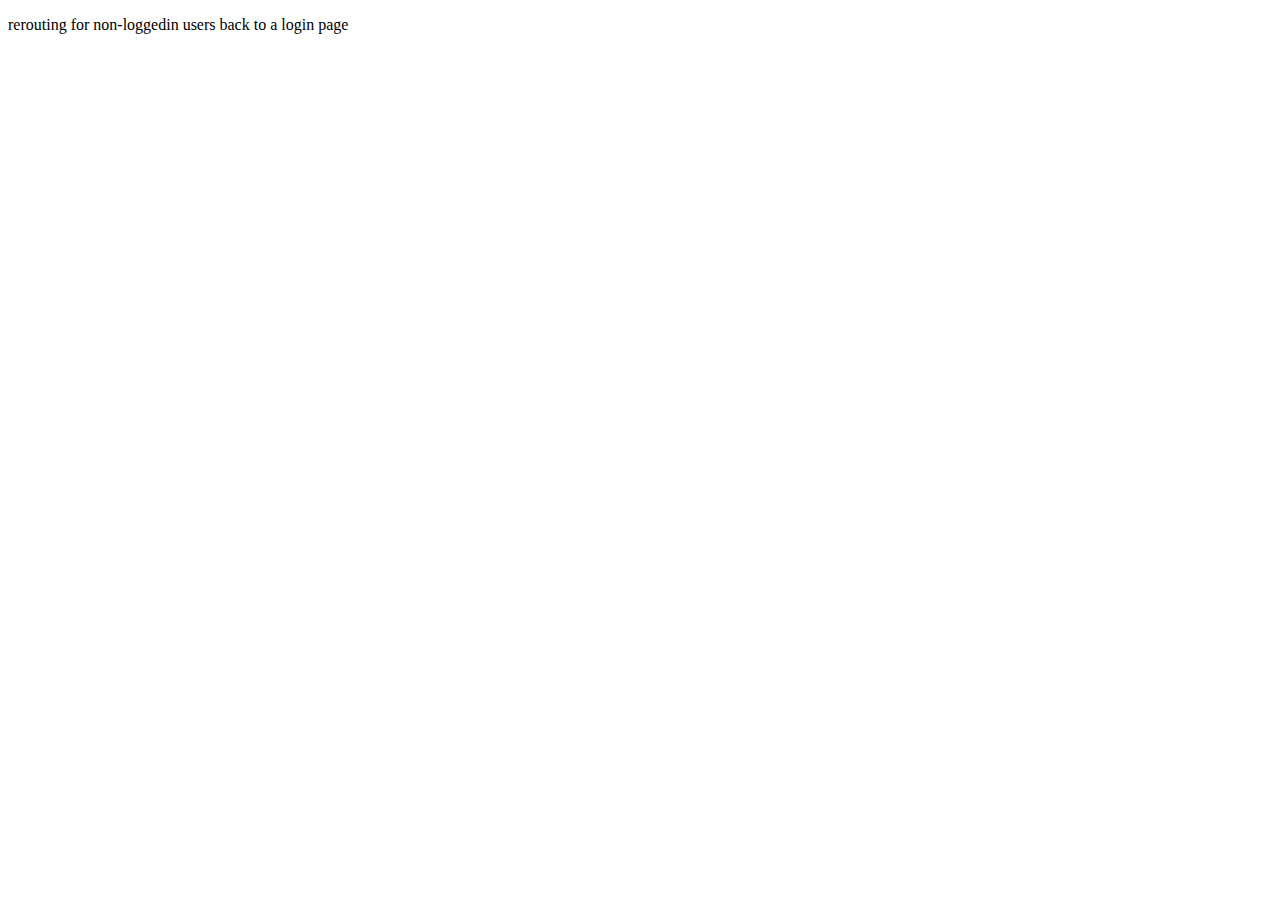
<file: card/index.html>
<!DOCTYPE html>
<html lang="en">
	<head>
		<meta charset="UTF-8" />
		<meta name="viewport" content="width=device-width, initial-scale=1.0" />
		<title>TITLE???</title>
	</head>
	<body>
		<p>rerouting for non-loggedin users back to a login page</p>
	</body>
</html>
</file>
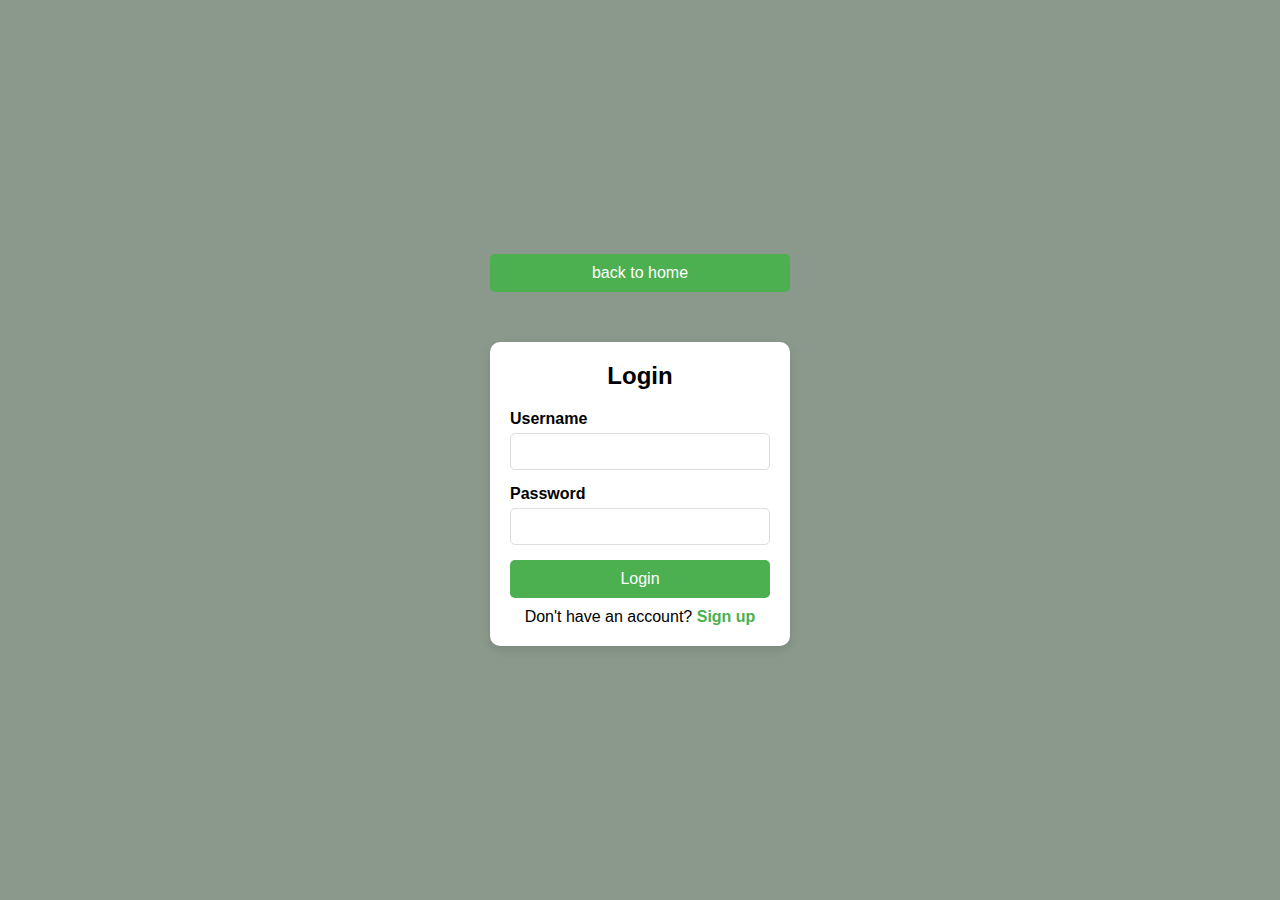
<file: card/card.html>
<!DOCTYPE html>
<html lang="en">
	<head>
		<meta charset="UTF-8" />
		<meta name="viewport" content="width=device-width, initial-scale=1.0" />
		<title>Login Card</title>

		<!-- STYLES -->
		<style>
			/* REMOVES DEFAULT BROWSER MARGINS AND PADDINGS */
			* {
				margin: 0;
				padding: 0;
				box-sizing: border-box;
			}

			body {
				font-family: "Arial", sans-serif;
				background-color: #f4f4f4;
				display: flex;
				justify-content: center;
				align-items: center;
				height: 100vh;
				background-color: rgb(022 52 024 / 0.5);
			}

			.login-card {
				background-color: white;
				border-radius: 10px;
				padding: 20px;
				box-shadow: 0px 4px 10px rgba(0, 0, 0, 0.1);
				width: 300px;
			}

			h2 {
				text-align: center;
				margin-bottom: 20px;
			}

			.input-container {
				margin-bottom: 15px;
			}

			label {
				display: block;
				font-weight: bold;
				margin-bottom: 5px;
			}

			input {
				width: 100%;
				padding: 10px;
				border: 1px solid #ddd;
				border-radius: 5px;
			}

			button {
				width: 100%;
				padding: 10px;
				background-color: #4caf50;
				color: white;
				border: none;
				border-radius: 5px;
				cursor: pointer;
				font-size: 16px;
			}

			button:hover {
				background-color: #45a049;
			}

			.signup-text {
				text-align: center;
				margin-top: 10px;
			}

			.signup-text a {
				color: #4caf50;
				text-decoration: none;
				font-weight: bold;
			}

			.signup-text a:hover {
				text-decoration: underline;
			}

			.nav {
				margin-bottom: 50px;
			}
		</style>
	</head>
	<body>
		<!--  this stack div is to add a button back to home -->
		<div class="stack">
			<div class="nav">
				<button id="home">back to home</button>
			</div>

			<!-- This div below is used with the css style above to create a basic login card - you will need your own JS to make it work-->
			<div class="login-card">
				<h2>Login</h2>
				<form action="#">
					<div class="input-container">
						<label for="username">Username</label>
						<input type="text" id="username" name="username" required />
					</div>
					<div class="input-container">
						<label for="password">Password</label>
						<input type="password" id="password" name="password" required />
					</div>
					<button type="submit">Login</button>
					<p class="signup-text">Don't have an account? <a href="#">Sign up</a></p>
				</form>

				<!-- <div>
					<button id="home" style="margin-top: 50px">back to home</button>
				</div> -->
			</div>
		</div>
	</body>
</html>
<script>
	document.getElementById("home").addEventListener("click", () => {
		window.location.href = "../index.html";
	});
</script>
</file>
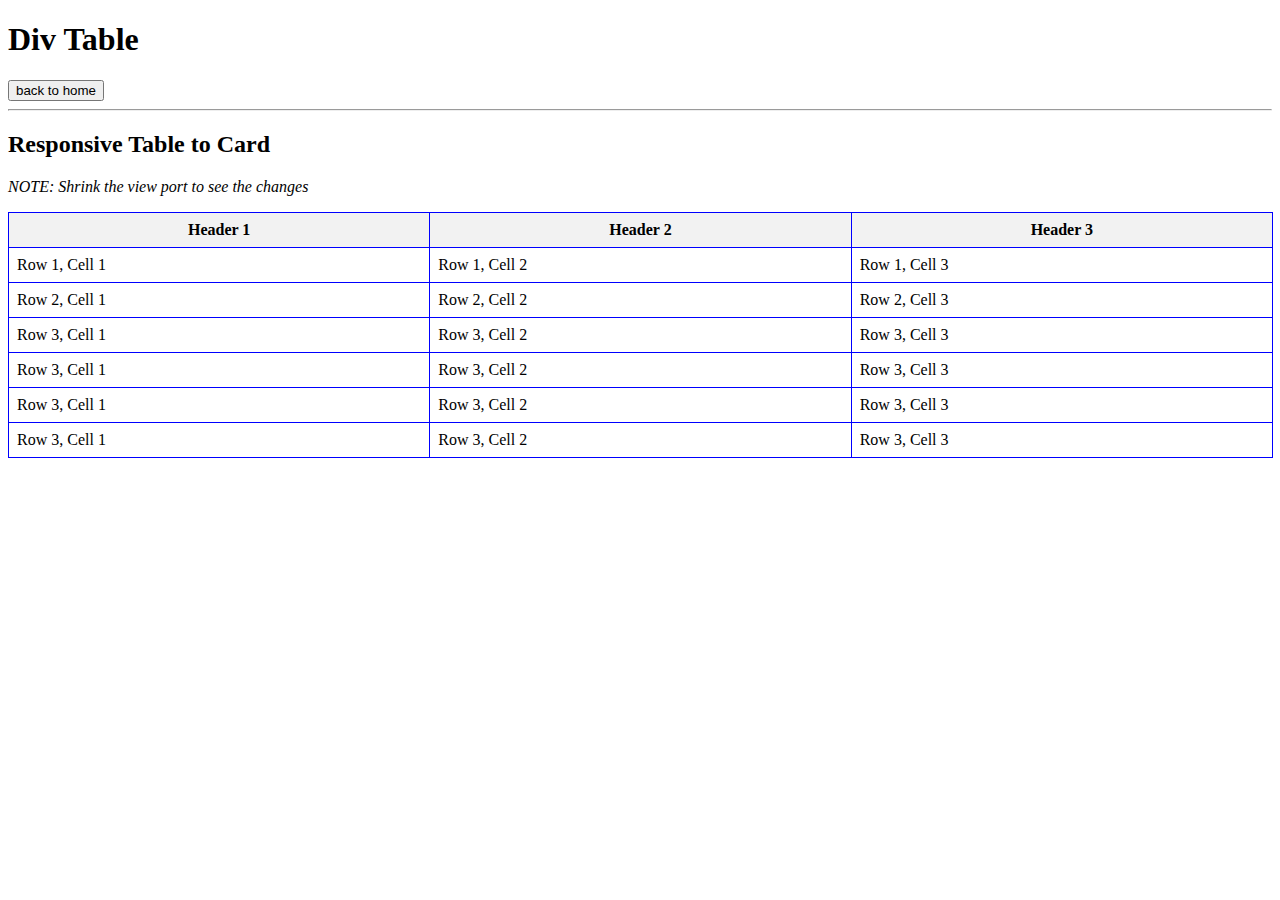
<file: divtable/divtable.html>
<!DOCTYPE html>
<html lang="en">
	<head>
		<meta charset="UTF-8" />
		<meta name="viewport" content="width=device-width, initial-scale=1.0" />
		<title>DIV TABLE</title>

		<style>
			/* Basic table styling for desktop */
			.table {
				display: table;
				width: 100%;
				border-collapse: collapse;
			}

			.row {
				display: table-row;
			}

			.cell {
				display: table-cell;
				/* border: 1px solid #ddd; */
				border: 1px solid blue;
				padding: 8px;
				text-align: left;
			}

			.header-card {
				display: none;
			}

			.header {
				display: table-row;
				background-color: #f2f2f2;
				/* background-color: red; */
				font-weight: bold;
			}

			.header .cell {
				font-weight: bold;
				text-align: center;
			}

			/* For smaller screens (mobile) */
			@media (max-width: 600px) {
				.table {
					display: block;
				}

				.row {
					display: block;
					border: 1px solid #ddd;
					margin-bottom: 10px;
					border-radius: 8px;
					background-color: #f9f9f9;
					box-shadow: 0 2px 5px rgba(0, 0, 0, 0.1);
				}

				.header {
					display: none; /* Hide the main table header on mobile */
				}

				.header-card {
					display: block;
					font-weight: bold;
					background-color: #4caf50;
					color: white;
					padding: 10px;
					text-align: center;
					border-radius: 8px 8px 0 0;
				}

				.cell {
					display: block;
					border: none;
					padding: 10px;
					text-align: left;
					border-bottom: 1px solid #eee;
				}

				.cell:last-child {
					border-bottom: none;
				}
			}
		</style>
	</head>
	<body>
		<div>
			<h1>Div Table</h1>
		</div>
		<button id="home">back to home</button>
		<hr />

		<h2>Responsive Table to Card</h2>
		<p><em>NOTE: Shrink the view port to see the changes</em></p>

		<div class="table">
			<!-- Table Header Row for Desktop View -->
			<div class="header">
				<div class="cell">Header 1</div>
				<div class="cell">Header 2</div>
				<div class="cell">Header 3</div>
			</div>

			<!-- Row 1 with its unique header for mobile -->
			<div class="row">
				<div class="header-card">Header 1</div>
				<!-- Unique header for Row 1 on mobile -->
				<div class="cell">Row 1, Cell 1</div>
				<div class="cell">Row 1, Cell 2</div>
				<div class="cell">Row 1, Cell 3</div>
			</div>

			<!-- Row 2 with its unique header for mobile -->
			<div class="row">
				<div class="header-card">Header 2</div>
				<!-- Unique header for Row 2 on mobile -->
				<div class="cell">Row 2, Cell 1</div>
				<div class="cell">Row 2, Cell 2</div>
				<div class="cell">Row 2, Cell 3</div>
			</div>

			<!-- Row 3 with its unique header for mobile -->
			<div class="row">
				<div class="header-card">Header 3</div>
				<!-- Unique header for Row 3 on mobile -->
				<div class="cell">Row 3, Cell 1</div>
				<div class="cell">Row 3, Cell 2</div>
				<div class="cell">Row 3, Cell 3</div>
			</div>

			<!-- Row 3 with its unique header for mobile -->
			<div class="row">
				<div class="header-card">Header 3</div>
				<!-- Unique header for Row 3 on mobile -->
				<div class="cell">Row 3, Cell 1</div>
				<div class="cell">Row 3, Cell 2</div>
				<div class="cell">Row 3, Cell 3</div>
			</div>

			<!-- Row 3 with its unique header for mobile -->
			<div class="row">
				<div class="header-card">Header 3</div>
				<!-- Unique header for Row 3 on mobile -->
				<div class="cell">Row 3, Cell 1</div>
				<div class="cell">Row 3, Cell 2</div>
				<div class="cell">Row 3, Cell 3</div>
			</div>

			<!-- Row 3 with its unique header for mobile -->
			<div class="row">
				<div class="header-card">Header 3</div>
				<!-- Unique header for Row 3 on mobile -->
				<div class="cell">Row 3, Cell 1</div>
				<div class="cell">Row 3, Cell 2</div>
				<div class="cell">Row 3, Cell 3</div>
			</div>
		</div>
	</body>
</html>

<script>
	document.getElementById("home").addEventListener("click", () => {
		window.location.href = "../index.html";
	});
</script>
</file>
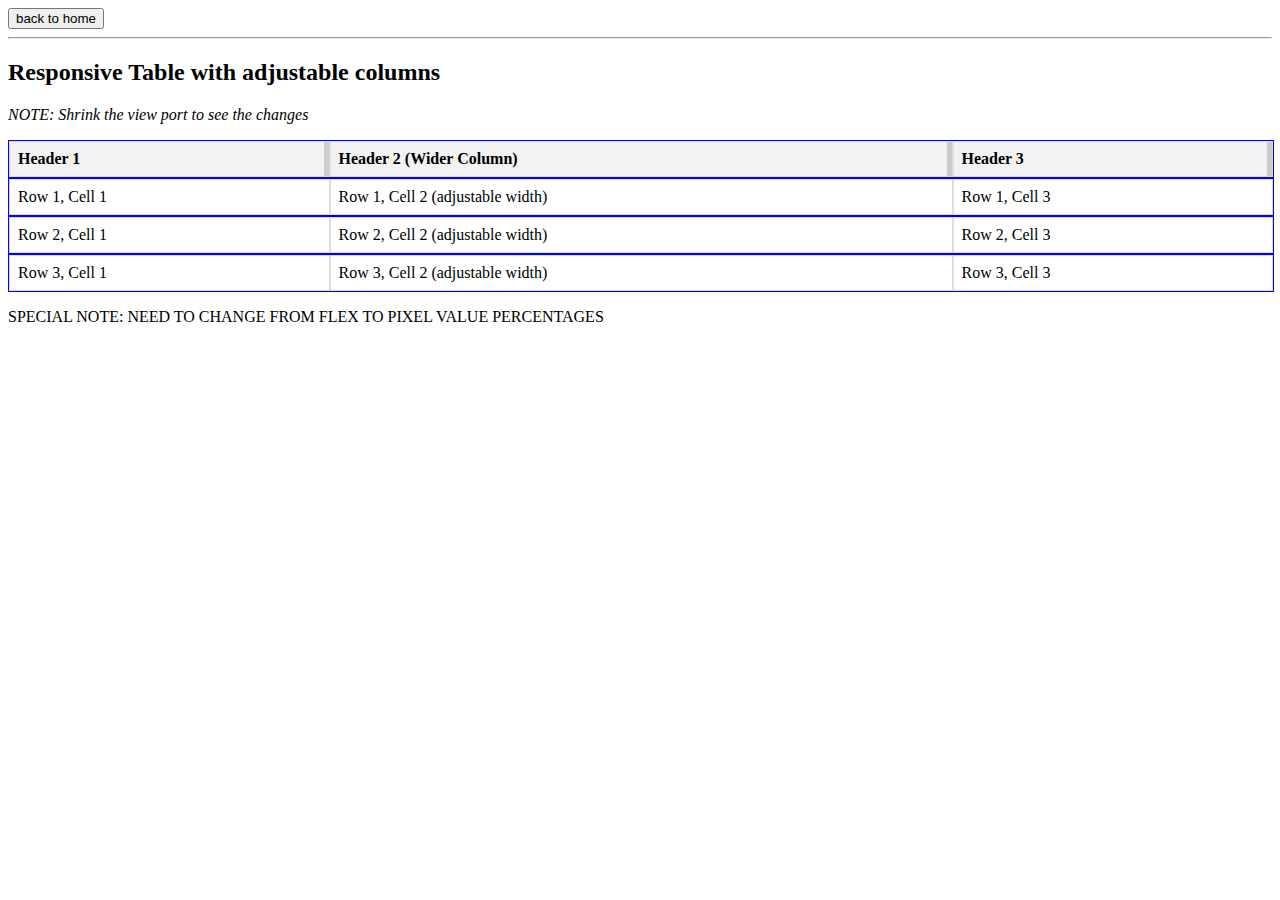
<file: divtableadjustcol/divtableadjustcol.html>
<!DOCTYPE html>
<html lang="en">
	<head>
		<meta charset="UTF-8" />
		<meta name="viewport" content="width=device-width, initial-scale=1.0" />
		<title>Responsive Flex Table with Adjustable Columns</title>
		<style>
			/* Basic table styling using flexbox */
			.table {
				display: flex;
				flex-direction: column;
				width: 100%;
			}

			.header,
			.row {
				display: flex;
				width: 100%;
				border: 1px solid blue;
			}

			.cell {
				padding: 8px;
				text-align: left;
				border: 1px solid #ddd;
				position: relative;
				overflow: hidden;
			}

			/* Resizable column */
			.resizable {
				resize: horizontal; /* 2 lines in lower right */
				overflow: hidden;
				white-space: nowrap;
			}

			/* Resizer handle */
			.resizer {
				width: 5px; /*width of right side col */
				height: 100%;
				position: absolute;
				top: 0;
				right: 0;
				cursor: col-resize;
				background-color: #ccc;
				user-select: none;
			}

			.header {
				background-color: #f2f2f2;
				font-weight: bold;
			}

			/* For smaller screens (mobile) */
			@media (max-width: 600px) {
				.table {
					display: block;
				}

				.row {
					display: block;
					/* border: 1px solid #ddd; */
					margin-bottom: 10px;
					/* border-radius: 8px; */
					background-color: #f9f9f9;
					/* box-shadow: 0 2px 5px rgba(0, 0, 0, 0.1); */
				}

				/* For smaller screens (mobile) */

				.header {
					display: none; /* Hide main table header on mobile */
				}

				.header-card {
					display: block;
					font-weight: bold;
					background-color: #4caf50;
					color: white;
					padding: 10px;
					text-align: center;
					border-radius: 8px 8px 0 0;
				}

				.cell {
					display: block;
					/* border: none; */
					padding: 10px;
					text-align: left;
					/* border-bottom: 1px solid #eee; */
				}

				.cell:last-child {
					border-bottom: none;
				}
			}
		</style>
	</head>
	<body>
		<button id="home">back to home</button>
		<hr />

		<h2>Responsive Table with adjustable columns</h2>

		<p><em>NOTE: Shrink the view port to see the changes</em></p>

		<div class="table" id="table">
			<!-- Table Header Row for Desktop View -->
			<div class="header">
				<div class="cell" style="flex: 1" data-col="1">
					Header 1
					<div class="resizer"></div>
				</div>
				<div class="cell" style="flex: 2" data-col="2">
					Header 2 (Wider Column)
					<div class="resizer"></div>
				</div>
				<div class="cell" style="flex: 1" data-col="3">
					Header 3
					<div class="resizer"></div>
				</div>
			</div>

			<!-- Row 1 with its unique header for mobile -->
			<div class="row">
				<div class="cell" style="flex: 1" data-col="1">Row 1, Cell 1</div>
				<div class="cell" style="flex: 2" data-col="2">Row 1, Cell 2 (adjustable width)</div>
				<div class="cell" style="flex: 1" data-col="3">Row 1, Cell 3</div>
			</div>

			<!-- Row 2 with its unique header for mobile -->
			<div class="row">
				<div class="cell" style="flex: 1" data-col="1">Row 2, Cell 1</div>
				<div class="cell" style="flex: 2" data-col="2">Row 2, Cell 2 (adjustable width)</div>
				<div class="cell" style="flex: 1" data-col="3">Row 2, Cell 3</div>
			</div>

			<!-- Row 3 with its unique header for mobile -->
			<div class="row">
				<div class="cell" style="flex: 1" data-col="1">Row 3, Cell 1</div>
				<div class="cell" style="flex: 2" data-col="2">Row 3, Cell 2 (adjustable width)</div>
				<div class="cell" style="flex: 1" data-col="3">Row 3, Cell 3</div>
			</div>
		</div>

		<p>SPECIAL NOTE: NEED TO CHANGE FROM FLEX TO PIXEL VALUE PERCENTAGES</p>
	</body>
</html>

<script>
	const resizers = document.querySelectorAll(".resizer");
	const table = document.getElementById("table");

	resizers.forEach(function (resizer) {
		let x = 0;
		let w = 0;
		let colIndex;

		const cell = resizer.parentElement;
		const colCells = document.querySelectorAll(`.cell[data-col="${cell.dataset.col}"]`);

		resizer.addEventListener("mousedown", function (e) {
			x = e.clientX;
			w = cell.offsetWidth;
			colIndex = cell.dataset.col;

			document.addEventListener("mousemove", mouseMoveHandler);
			document.addEventListener("mouseup", mouseUpHandler);
		});

		function mouseMoveHandler(e) {
			const dx = e.clientX - x;
			const newWidth = w + dx;
			const flexGrow = (newWidth / table.offsetWidth).toFixed(2);

			// Update the flex-grow property for all cells in the same column
			colCells.forEach((colCell) => {
				colCell.style.flex = flexGrow;
			});
		}

		function mouseUpHandler() {
			document.removeEventListener("mousemove", mouseMoveHandler);
			document.removeEventListener("mouseup", mouseUpHandler);
		}
	});
</script>

<script>
	document.getElementById("home").addEventListener("click", () => {
		window.location.href = "../index.html";
	});
</script>

<!-- =====
		<h2>Responsive Table with adjustable columns</h2>
<button id="home">back to home</button>
<hr />

document.getElementById("home").addEventListener("click", () => { window.location.href = "../index.html"; //go back home page }); -->
</file>
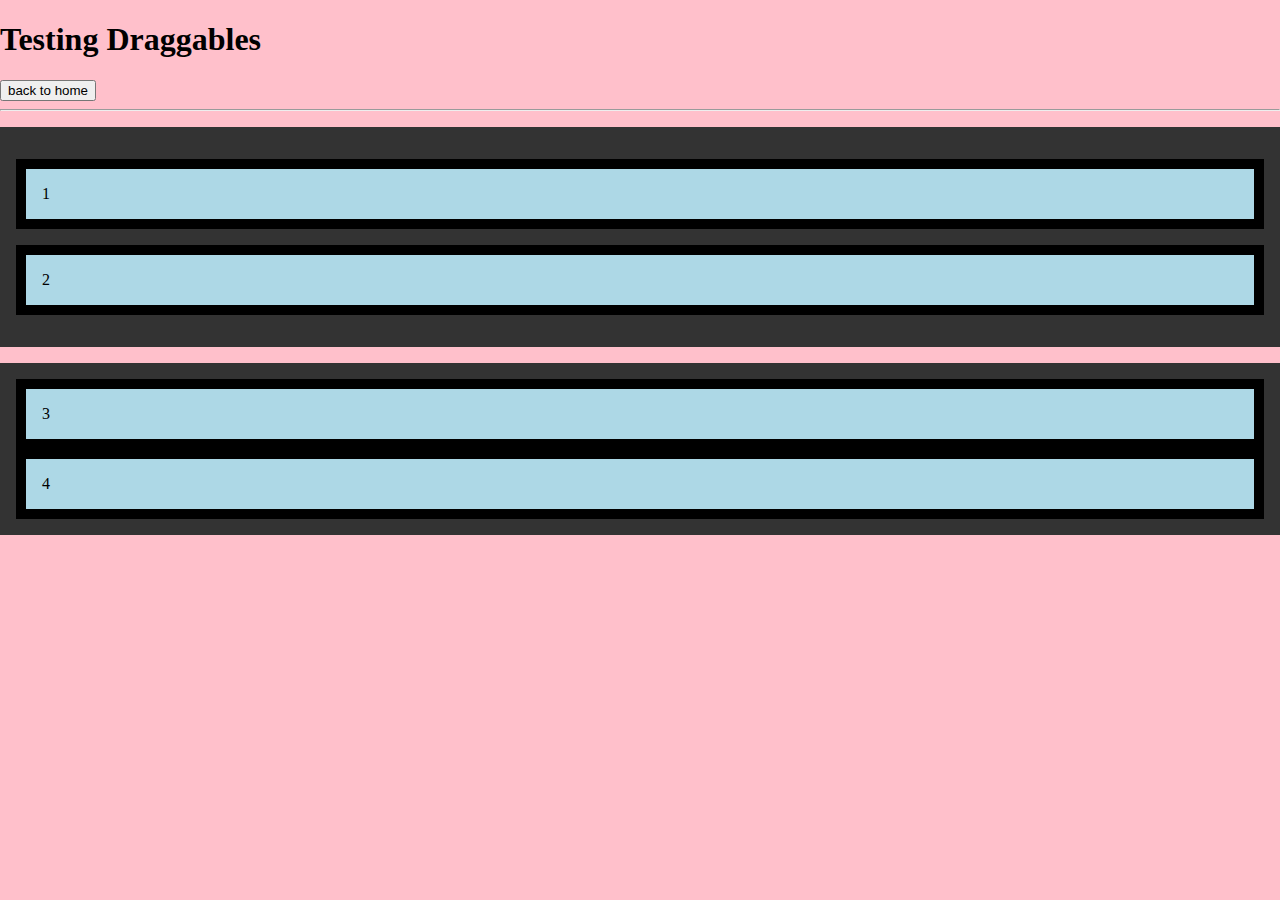
<file: draggable/draggable.html>
<!DOCTYPE html>
<html lang="en">
	<head>
		<meta charset="UTF-8" />
		<!-- needed for mobile first -->
		<meta name="viewport" content="width=device-width, initial-scale=1.0" />

		<!-- <link rel="stylesheet" href="./style.css" /> -->
		<!-- defer below will run AFTER html has been processed -->
		<!-- <script src="./script.js" defer></script> -->

		<title>Testing Draggables</title>

		<!-- STYLES -->
		<style>
			body {
				background-color: pink;
				margin: 0;
			}

			.container {
				background-color: #333;
				padding: 1rem;
				margin-top: 1rem;
			}

			.draggable {
				padding: 1rem;
				background-color: lightblue;
				border: 10px solid black;
				cursor: move;
			}

			.draggable.dragging {
				opacity: 0.5;
				border-top: 5px solid red;
			}
		</style>
	</head>
	<body>
		<h1>Testing Draggables</h1>

		<button id="home">back to home</button>
		<hr />

		<div class="container">
			<p class="draggable" draggable="true">1</p>
			<p class="draggable" draggable="true">2</p>
		</div>

		<div class="container">
			<div class="draggable" draggable="true">3</div>
			<div class="draggable" draggable="true">4</div>
		</div>

		<script>
			document.getElementById("home").addEventListener("click", () => {
				window.location.href = "../index.html";
			});
		</script>
		<script>
			// https://www.youtube.com/watch?v=jfYWwQrtzzY
			console.log("hello from script.js");

			const draggables = document.querySelectorAll(".draggable");

			const containers = document.querySelectorAll(".container");

			draggables.forEach((draggable) => {
				draggable.addEventListener("dragstart", () => {
					console.log("drag started");
					draggable.classList.add("dragging");
				});

				draggable.addEventListener("dragend", () => {
					console.log("drag ended");
					draggable.classList.remove("dragging");
				});
			});

			containers.forEach((container) => {
				container.addEventListener("dragover", (e) => {
					console.log("drag over");

					e.preventDefault(); // changes cursor to show you can drop

					const afterElement = getDragAfterElement(container, e.clientY);
					// console.log("afterElement", afterElement);

					const draggable = document.querySelector(".dragging");

					if (afterElement == null) {
						container.appendChild(draggable);
					} else {
						container.insertBefore(draggable, afterElement);
					}
				});
			});

			// drag and drop between containers
			function getDragAfterElement(container, y) {
				// get a list of all draggable elements but NOT the one being dragged in the current container
				const draggablElements = [...container.querySelectorAll(".draggable:not(.dragging)")];

				return draggablElements.reduce(
					(closest, child) => {
						const box = child.getBoundingClientRect();
						console.log("box", box);
						const offset = y - box.top - box.height / 2;
						console.log(offset);

						if (offset < 0 && offset > closest.offset) {
							return { offset: offset, element: child };
						} else {
							return closest;
						}
					},
					{ offset: Number.NEGATIVE_INFINITY }
				).element;
			}
		</script>
	</body>
</html>
</file>
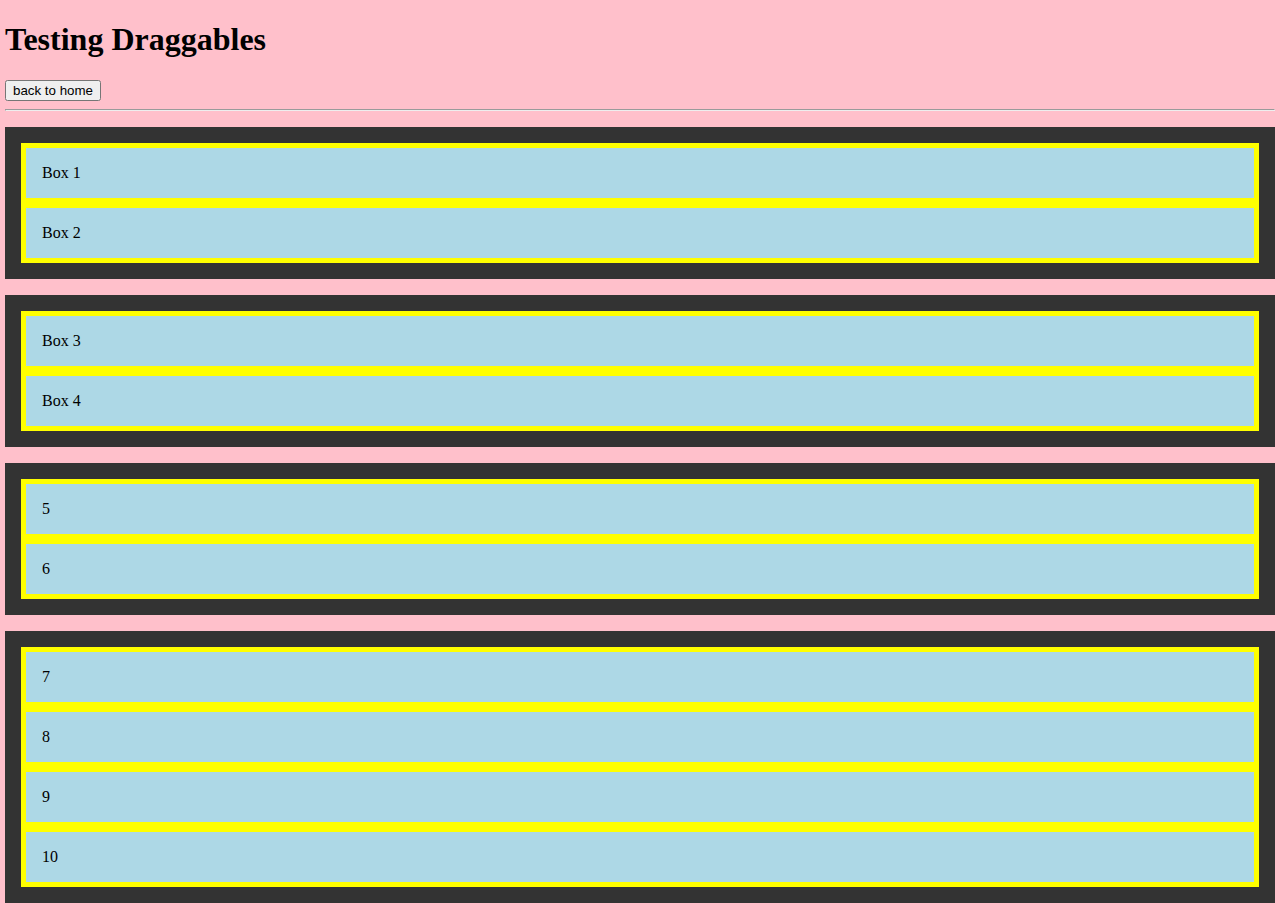
<file: draggable/draggable1.html>
<!DOCTYPE html>
<html lang="en">
	<head>
		<meta charset="UTF-8" />
		<!-- needed for mobile first -->
		<meta name="viewport" content="width=device-width, initial-scale=1.0" />

		<!-- defer below will run AFTER html has been processed -->
		<!-- <script src="./script.js" defer></script> -->

		<title>Testing Draggables</title>

		<!-- STYLES -->
		<style>
			body {
				background-color: pink;
				margin: 5px;
			}

			.container {
				background-color: #333;
				padding: 1rem;
				margin-top: 1rem;
			}

			.draggable {
				padding: 1rem;
				background-color: lightblue;
				border: 5px solid yellow;
				cursor: move;
			}

			.draggable.dragging {
				opacity: 0.5;
				border-top: 5px solid red;
			}
		</style>
	</head>

	<body>
		<h1>Testing Draggables</h1>

		<button id="home">back to home</button>
		<hr />

		<div>
			<div class="container" id="container1">
				<div class="draggable" draggable="true" id="container1div1" data-stuff="box1">Box 1</div>
				<div class="draggable" draggable="true" id="container1div2" data-stuff="box2">Box 2</div>
			</div>
		</div>

		<div class="container" id="container2">
			<div class="draggable" draggable="true" id="container2div1" data-stuff="box3">Box 3</div>
			<div class="draggable" draggable="true" id="container2div2" data-stuff="box4">Box 4</div>
		</div>

		<div class="container">
			<div class="draggable" draggable="true">5</div>
			<div class="draggable" draggable="true">6</div>
		</div>

		<div class="container">
			<div class="draggable" draggable="true">7</div>
			<div class="draggable" draggable="true">8</div>
			<div class="draggable" draggable="true">9</div>
			<div class="draggable" draggable="true">10</div>
			<!-- <div class="draggable" draggable="true">11</div>
			<div class="draggable" draggable="true">12</div>
			<div class="draggable" draggable="true">13</div>
			<div class="draggable" draggable="true">14</div>
			<div class="draggable" draggable="true">15</div>
			<div class="draggable" draggable="true">16</div> -->
		</div>

		<script>
			//HOME BUTTON SCRIPT
			document.getElementById("home").addEventListener("click", () => {
				window.location.href = "../index.html";
			});
		</script>

		<script>
			// https://www.youtube.com/watch?v=jfYWwQrtzzY
			console.log("hello from draggable.html script");

			const draggables = document.querySelectorAll(".draggable");
			const containers = document.querySelectorAll(".container");

			draggables.forEach((draggable) => {
				// var originalContainer = draggable.parentElement.id;
				// var originalDataStuff = draggable.getAttribute("data-stuff");

				draggable.addEventListener("dragstart", () => {
					console.log("drag started");
					draggable.classList.add("dragging");
					// const stuff = draggable.getAttribute("data-stuff");
					var originalContainer = draggable.parentElement.id;
					var originalId = draggable.id;
					var originalDataStuff = draggable.getAttribute("data-stuff");

					console.log("DATA-STUFF ID IS...", originalDataStuff, " WITH an id of...", originalId, " FROM originalContainer...", originalContainer);
				});

				draggable.addEventListener("dragend", () => {
					console.log("drag ended");
					var newContainer = draggable.parentElement.id;
					var newId = draggable.id + 7;
					var newDataStuff = draggable.getAttribute("data-stuff");

					console.log("NEW DATA-STUFF ID IS ... ", newDataStuff, " WITH an id of...", newId, " TO NEW CONTAINER...", newContainer);
					draggable.classList.remove("dragging");
				});
			});

			containers.forEach((container) => {
				container.addEventListener("dragover", (e) => {
					// console.log("drag over");

					e.preventDefault(); // changes cursor to show you can drop

					const afterElement = dragDropEvent(container, e.clientY);
					// console.log("afterElement", afterElement);

					const draggable = document.querySelector(".dragging");

					if (afterElement == null) {
						container.appendChild(draggable);
					} else {
						container.insertBefore(draggable, afterElement);
					}
				});
			});

			// drag and drop between containers USED TO BE getDragAfterElement!!!!!
			function dragDropEvent(container, y) {
				// console.log("DRAGGING container ID... ", container.id);
				// console.log("DRAGGING div ID... ", document.querySelector(".dragging").id);

				// get a list of all draggable elements but NOT the one being dragged in the current container
				const draggablElements = [...container.querySelectorAll(".draggable:not(.dragging)")];

				return draggablElements.reduce(
					(closest, child) => {
						const box = child.getBoundingClientRect();
						// console.log("THIS box is...", box);
						const offset = y - box.top - box.height / 2;
						// console.log(offset);

						if (offset < 0 && offset > closest.offset) {
							return { offset: offset, element: child };
						} else {
							return closest;
						}
					},
					{ offset: Number.NEGATIVE_INFINITY }
				).element;
			}
		</script>
	</body>
</html>
</file>
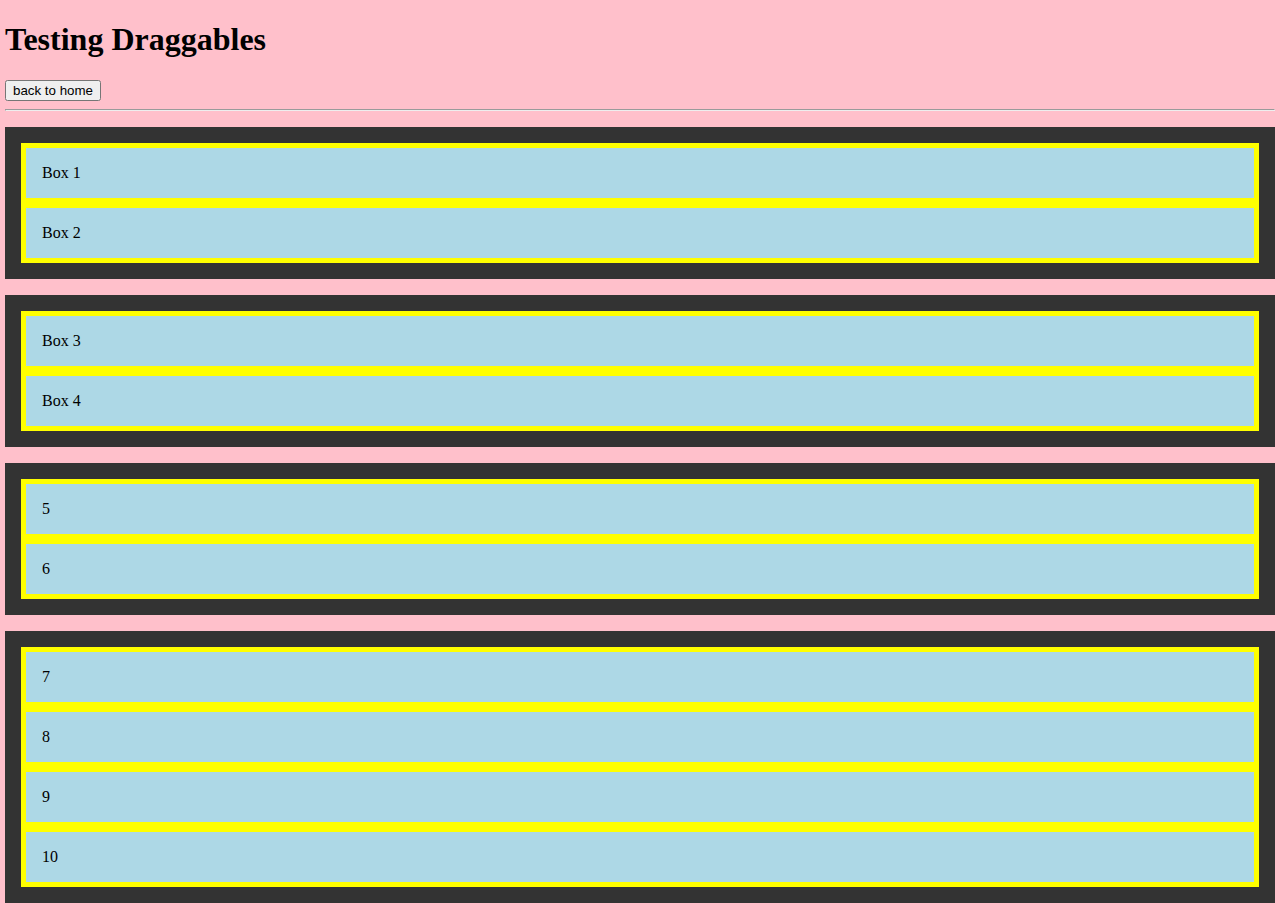
<file: draggable/draggablev1.html>
<!DOCTYPE html>
<html lang="en">
	<head>
		<meta charset="UTF-8" />
		<!-- needed for mobile first -->
		<meta name="viewport" content="width=device-width, initial-scale=1.0" />

		<!-- defer below will run AFTER html has been processed -->
		<!-- <script src="./script.js" defer></script> -->

		<title>Testing Draggables</title>

		<!-- STYLES -->
		<style>
			body {
				background-color: pink;
				margin: 5px;
			}

			.container {
				background-color: #333;
				padding: 1rem;
				margin-top: 1rem;
			}

			.draggable {
				padding: 1rem;
				background-color: lightblue;
				border: 5px solid yellow;
				cursor: move;
			}

			.draggable.dragging {
				opacity: 0.5;
				border-top: 5px solid red;
			}
		</style>
	</head>

	<body>
		<h1>Testing Draggables</h1>

		<button id="home">back to home</button>
		<hr />

		<div>
			<div class="container" id="container1">
				<div class="draggable" draggable="true" id="container1div1" data-stuff="box1">Box 1</div>
				<div class="draggable" draggable="true" id="container1div2" data-stuff="box2">Box 2</div>
			</div>
		</div>

		<div class="container" id="container2">
			<div class="draggable" draggable="true" id="container2div1" data-stuff="box3">Box 3</div>
			<div class="draggable" draggable="true" id="container2div2" data-stuff="box4">Box 4</div>
		</div>

		<div class="container">
			<div class="draggable" draggable="true">5</div>
			<div class="draggable" draggable="true">6</div>
		</div>

		<div class="container">
			<div class="draggable" draggable="true">7</div>
			<div class="draggable" draggable="true">8</div>
			<div class="draggable" draggable="true">9</div>
			<div class="draggable" draggable="true">10</div>
			<!-- <div class="draggable" draggable="true">11</div>
			<div class="draggable" draggable="true">12</div>
			<div class="draggable" draggable="true">13</div>
			<div class="draggable" draggable="true">14</div>
			<div class="draggable" draggable="true">15</div>
			<div class="draggable" draggable="true">16</div> -->
		</div>

		<script>
			//HOME BUTTON SCRIPT
			document.getElementById("home").addEventListener("click", () => {
				window.location.href = "../index.html";
			});
		</script>

		<script>
			// https://www.youtube.com/watch?v=jfYWwQrtzzY
			console.log("hello from draggable.html script");

			const draggables = document.querySelectorAll(".draggable");
			const containers = document.querySelectorAll(".container");

			draggables.forEach((draggable) => {
				// var originalContainer = draggable.parentElement.id;
				// var originalDataStuff = draggable.getAttribute("data-stuff");

				draggable.addEventListener("dragstart", () => {
					console.log("drag started");
					draggable.classList.add("dragging");
					// const stuff = draggable.getAttribute("data-stuff");
					var originalContainer = draggable.parentElement.id;
					var originalId = draggable.id;
					var originalDataStuff = draggable.getAttribute("data-stuff");

					console.log("DATA-STUFF ID IS...", originalDataStuff, " WITH an id of...", originalId, " FROM originalContainer...", originalContainer);
				});

				draggable.addEventListener("dragend", () => {
					console.log("drag ended");
					var newContainer = draggable.parentElement.id;
					var newId = draggable.id + 7;
					var newDataStuff = draggable.getAttribute("data-stuff");

					console.log("NEW DATA-STUFF ID IS ... ", newDataStuff, " WITH an id of...", newId, " TO NEW CONTAINER...", newContainer);
					draggable.classList.remove("dragging");
				});
			});

			containers.forEach((container) => {
				container.addEventListener("dragover", (e) => {
					// console.log("drag over");

					e.preventDefault(); // changes cursor to show you can drop

					const afterElement = dragDropEvent(container, e.clientY);
					// console.log("afterElement", afterElement);

					const draggable = document.querySelector(".dragging");

					if (afterElement == null) {
						container.appendChild(draggable);
					} else {
						container.insertBefore(draggable, afterElement);
					}
				});
			});

			// drag and drop between containers USED TO BE getDragAfterElement!!!!!
			function dragDropEvent(container, y) {
				// console.log("DRAGGING container ID... ", container.id);
				// console.log("DRAGGING div ID... ", document.querySelector(".dragging").id);

				// get a list of all draggable elements but NOT the one being dragged in the current container
				const draggablElements = [...container.querySelectorAll(".draggable:not(.dragging)")];

				return draggablElements.reduce(
					(closest, child) => {
						const box = child.getBoundingClientRect();
						// console.log("THIS box is...", box);
						const offset = y - box.top - box.height / 2;
						// console.log(offset);

						if (offset < 0 && offset > closest.offset) {
							return { offset: offset, element: child };
						} else {
							return closest;
						}
					},
					{ offset: Number.NEGATIVE_INFINITY }
				).element;
			}
		</script>
	</body>
</html>
<!-- // const containers = document.querySelectorAll(".container");

			// containers.forEach((container) => {
			// 	container.addEventListener("dragstart", (e) => {
			// 		const dragging = e.target;
			// 		dragging.classList.add("dragging");

			// 		// Store original container and position in DataTransfer
			// 		const parentItems = [...dragging.parentElement.querySelectorAll(".item")];
			// 		const dragInfo = {
			// 			id: dragging.dataset.id,
			// 			originalContainer: dragging.parentElement.id,
			// 			originalPosition: parentItems.indexOf(dragging) + 1,
			// 		};
			// 		e.dataTransfer.setData("application/json", JSON.stringify(dragInfo));
			// 	});

			// 	container.addEventListener("dragover", (e) => {
			// 		e.preventDefault();
			// 		const dragging = document.querySelector(".dragging");
			// 		const afterElement = getDragAfterElement(container, e.clientY);
			// 		if (afterElement == null) {
			// 			container.appendChild(dragging);
			// 		} else {
			// 			container.insertBefore(dragging, afterElement);
			// 		}
			// 	});

			// 	container.addEventListener("drop", (e) => {
			// 		e.preventDefault();
			// 		const dragging = document.querySelector(".dragging");
			// 		if (!dragging) return;
			// 		dragging.classList.remove("dragging");

			// 		// Retrieve original info from DataTransfer
			// 		const dragInfo = JSON.parse(e.dataTransfer.getData("application/json"));

			// 		// Compute new position
			// 		const newItems = [...dragging.parentElement.querySelectorAll(".item")];
			// 		const newPosition = newItems.indexOf(dragging) + 1;

			// 		// Log DTO: original + new info
			// 		console.log({
			// 			id: dragInfo.id,
			// 			originalContainer: dragInfo.originalContainer,
			// 			originalPosition: dragInfo.originalPosition,
			// 			newContainer: dragging.parentElement.id,
			// 			newPosition: newPosition,
			// 		});

			// 		// Update numbering and counters
			// 		updateAll();
			// 	});
			// });

			// // Helper to find element after cursor
			// function getDragAfterElement(container, y) {
			// 	const draggableElements = [...container.querySelectorAll(".item:not(.dragging)")];
			// 	return draggableElements.reduce(
			// 		(closest, child) => {
			// 			const box = child.getBoundingClientRect();
			// 			const offset = y - box.top - box.height / 2;
			// 			if (offset < 0 && offset > closest.offset) {
			// 				return { offset: offset, element: child };
			// 			} else {
			// 				return closest;
			// 			}
			// 		},
			// 		{ offset: Number.NEGATIVE_INFINITY }
			// 	).element;
			// }

			// // Update numbering and counters
			// function updateAll() {
			// 	containers.forEach((container) => {
			// 		const items = container.querySelectorAll(".item");
			// 		items.forEach((item, index) => {
			// 			item.dataset.position = index + 1;
			// 			item.textContent = `Item ${index + 1} (id=${item.dataset.id})`;
			// 		});
			// 		const counter = document.getElementById(container.id.replace("container", "counter"));
			// 		counter.textContent = `Total items: ${items.length}`;
			// 	});
			// }

			// // Initialize on load
			// updateAll(); -->
</file>
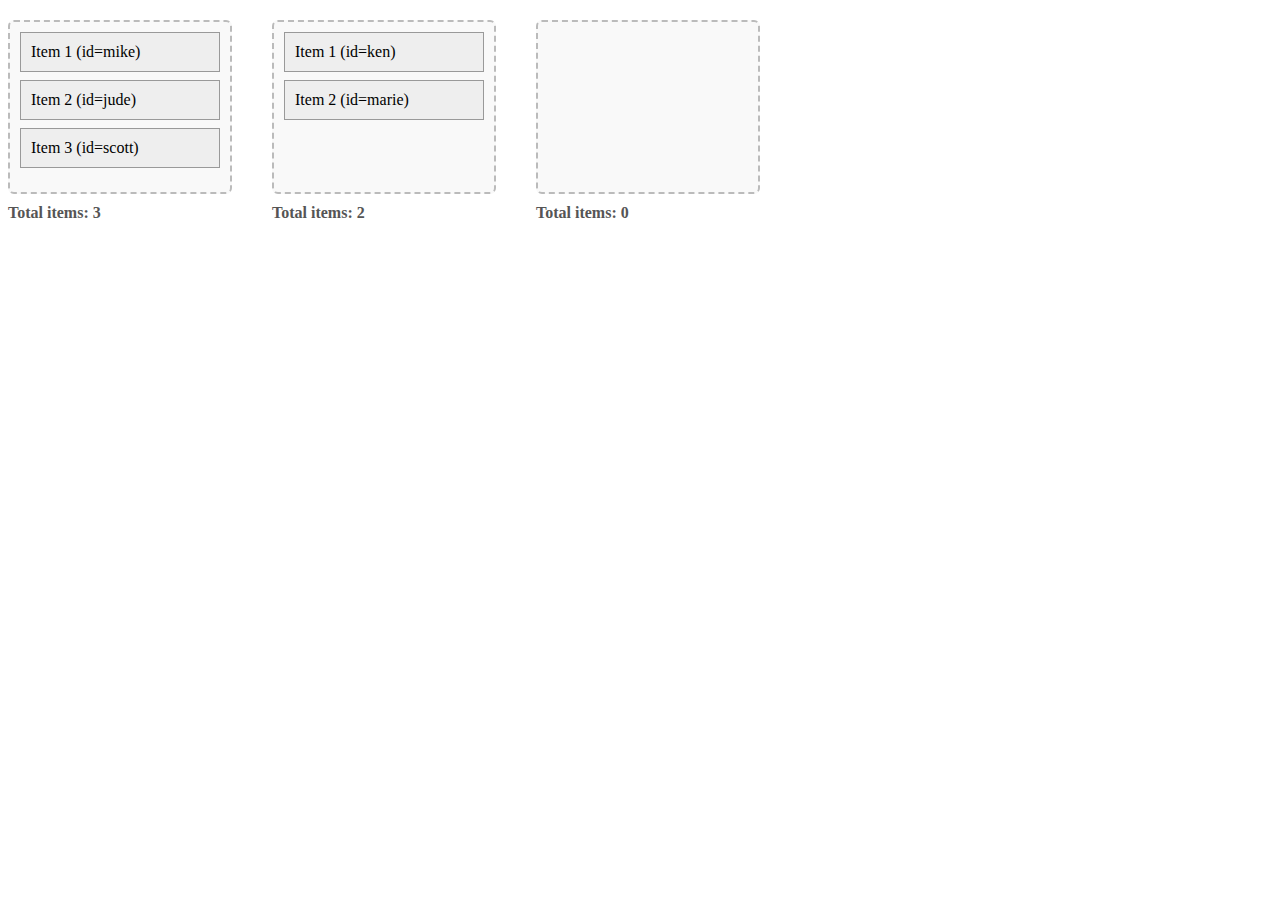
<file: draggable/draggablev2.html>
<!DOCTYPE html>
<html lang="en">
	<head>
		<meta charset="UTF-8" />
		<title>Drag & Drop DTO (data transfer object) Example</title>
		<style>
			.wrapper {
				display: flex;
				gap: 40px;
				margin-top: 20px;
			}
			.container {
				display: flex;
				flex-direction: column;
				gap: 8px;
				width: 200px;
				min-height: 150px;
				padding: 10px;
				border: 2px dashed #bbb;
				border-radius: 6px;
				background: #f9f9f9;
			}
			.item {
				padding: 10px;
				border: 1px solid #999;
				background: #eee;
				cursor: grab;
			}
			.dragging {
				opacity: 0.5;
			}
			.counter {
				margin-top: 10px;
				font-weight: bold;
				color: #555;
			}
		</style>
	</head>
	<body>
		<div class="wrapper">
			<div>
				<div class="container" id="container1">
					<div id="mike" class="item" draggable="true">Item 1</div>
					<div id="jude" class="item" draggable="true">Item 2</div>
					<div id="scott" class="item" draggable="true">Item 3</div>
				</div>
				<div class="counter" id="counter1"></div>
			</div>

			<div>
				<div class="container" id="container2">
					<div id="ken" class="item" draggable="true">Item 1</div>
					<div id="marie" class="item" draggable="true">Item 2</div>
				</div>
				<div class="counter" id="counter2"></div>
			</div>

			<div>
				<div class="container" id="container3"></div>
				<div class="counter" id="counter3"></div>
			</div>
		</div>

		<script>
			var containers = document.querySelectorAll(".container");

			// Loop through each container
			for (let i = 0; i < containers.length; i++) {
				let container = containers[i];

				// Drag start
				container.addEventListener("dragstart", function (e) {
					var dragging = e.target;
					dragging.classList.add("dragging");
					console.log("STARTING THE DRAG...", dragging);

					// Find original position
					var parentItems = dragging.parentElement.querySelectorAll(".item");
					var originalPosition = 0;
					for (var j = 0; j < parentItems.length; j++) {
						if (parentItems[j] === dragging) {
							originalPosition = j + 1;
							break;
						}
					}

					// Store info in DataTransfer
					var dragInfo = {
						id: dragging.id,
						originalContainer: dragging.parentElement.id,
						originalPosition: originalPosition,
					};
					e.dataTransfer.setData("application/json", JSON.stringify(dragInfo));
				});

				// Drag over (needed to allow drop)
				container.addEventListener("dragover", function (e) {
					e.preventDefault();
					console.log("THE ID OF WHO I AM OVER AT THE MOMENT>...", e.target.id);
					var dragging = document.querySelector(".dragging");
					var afterElement = getDragAfterElement(container, e.clientY);
					if (afterElement == null) {
						container.appendChild(dragging);
					} else {
						container.insertBefore(dragging, afterElement);
					}
				});

				// Drop
				container.addEventListener("drop", function (e) {
					e.preventDefault();
					var dragging = document.querySelector(".dragging");
					if (!dragging) return;
					dragging.classList.remove("dragging");

					// Retrieve original info
					var dragInfo = JSON.parse(e.dataTransfer.getData("application/json"));

					// Compute new position
					var newItems = dragging.parentElement.querySelectorAll(".item");
					var newPosition = 0;
					for (var j = 0; j < newItems.length; j++) {
						if (newItems[j] === dragging) {
							newPosition = j + 1;
							break;
						}
					}

					// Log the DTO - data transfer object

					console.log("id: ", dragInfo.id);
					console.log("originalContainer: ", dragInfo.originalContainer);
					console.log("originalIndex: ", dragInfo.originalPosition);
					console.log("newContainer: ", dragging.parentElement.id);
					console.log("newIndex: ", newPosition);

					// Update numbering and counters
					updateAll();
				});
			}

			// Helper: find element after cursor. MOVES DIVS IN THE CONTAINER OUT OF THE WAY
			function getDragAfterElement(container, y) {
				var draggableElements = container.querySelectorAll(".item:not(.dragging)");
				var closest = { offset: Number.NEGATIVE_INFINITY, element: null };
				for (var i = 0; i < draggableElements.length; i++) {
					var child = draggableElements[i];
					var box = child.getBoundingClientRect();
					var offset = y - box.top - box.height / 2;

					// console.log(offset);
					if (offset < 0 && offset > closest.offset) {
						closest = { offset: offset, element: child };
					}
				}
				return closest.element;
			}

			// Update numbering and counters
			function updateAll() {
				for (var i = 0; i < containers.length; i++) {
					var container = containers[i];
					var items = container.querySelectorAll(".item");
					for (var j = 0; j < items.length; j++) {
						items[j].dataset.position = j + 1;
						items[j].textContent = "Item " + (j + 1) + " (id=" + items[j].id + ")";
					}
					var counterId = container.id.replace("container", "counter");
					var counter = document.getElementById(counterId);
					if (counter) {
						counter.textContent = "Total items: " + items.length;
					}
				}
			}

			// Initialize on load
			updateAll();
		</script>
	</body>
</html>

<!-- 

					// -----
					// Build DTO THIS WORKS in the scripting section
					// const dto = {
					// 	id: dragData.id,
					// 	originalContainer: dragData.originalContainer,
					// 	originalPosition: dragData.originalPosition,
					// 	newContainer: dragging.parentElement.id,
					// 	newPosition: newPosition,
					// };

					// console.log("Drag DTO:", dto);
					// console.log("Record Id:", dto.id);
					// console.log("Original Container:", dto.originalContainer);
					// console.log("Original Index:", dto.originalPosition);
					// console.log("New Container:", dto.newContainer);
					// console.log("New Index:", dto.newPosition);
					// ----- -->
</file>
<file: draggable/style.css>
body {
	background-color: pink;
	margin: 0;
}

.container {
	background-color: #333;
	padding: 1rem;
	margin-top: 1rem;
}

.draggable {
	padding: 1rem;
	background-color: lightblue;
	border: 10px solid black;
	cursor: move;
}

.draggable.dragging {
	opacity: 0.5;
	border-top: 5px solid red;
}
</file>
